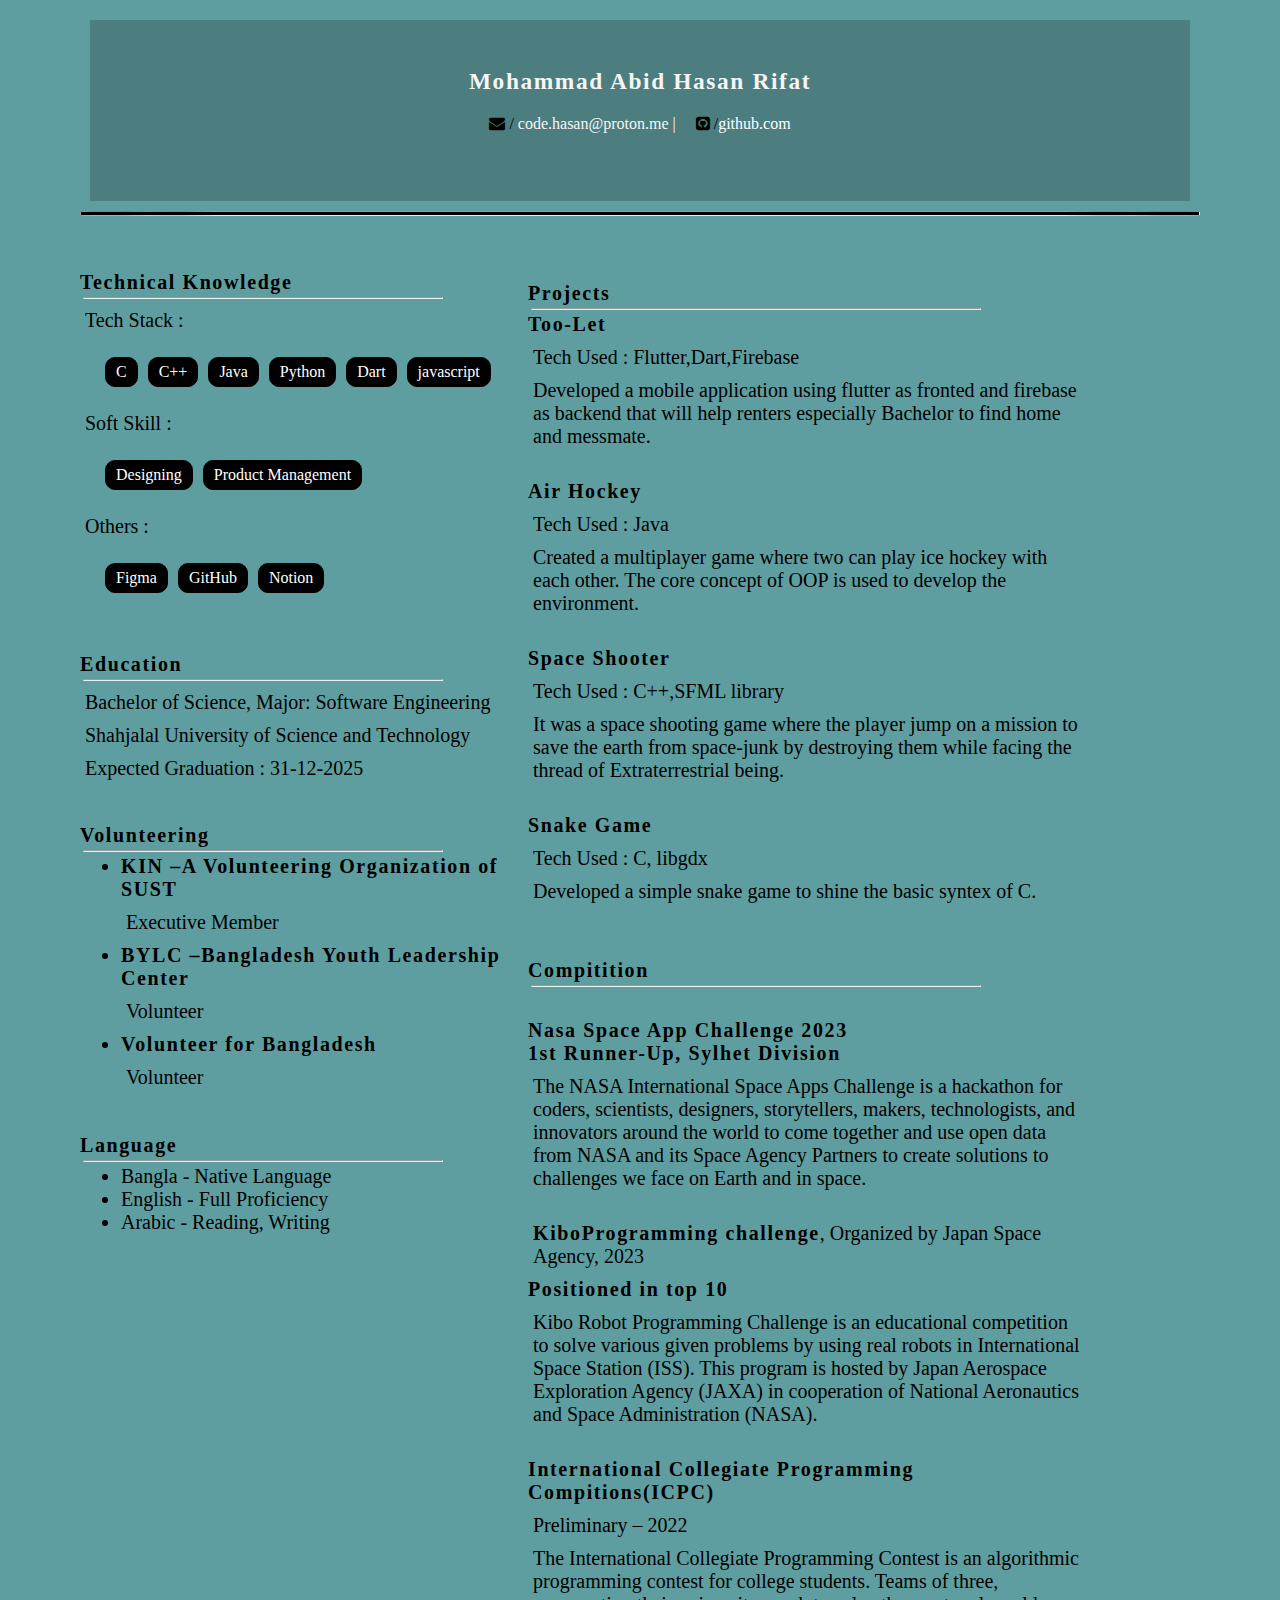
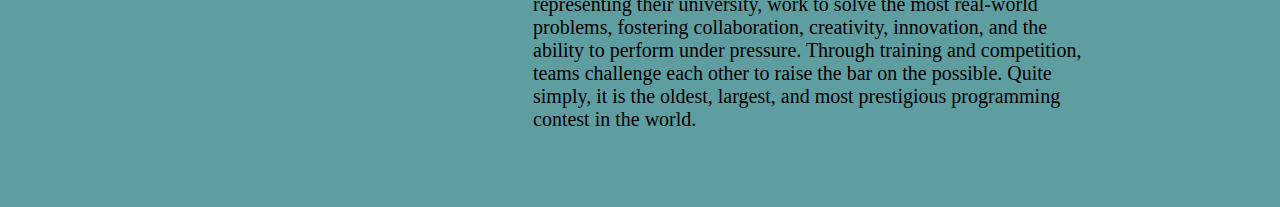
<file: index.html>
<!DOCTYPE html>
<html lang="en">
<head>
    <meta charset="UTF-8">
    <meta name="viewport" content="width=device-width, initial-scale=1.0">
    <link rel="stylesheet" href="style.css">
    <link rel="stylesheet" href="https://cdnjs.cloudflare.com/ajax/libs/font-awesome/4.7.0/css/font-awesome.min.css">
    <title>Document</title>
</head>
<body>
    <div class="main">
        <div class="header">
            <h3><strong>Mohammad Abid Hasan Rifat</strong></h3>
            <div class="inline">
                <ul id="list_no_style">
                    <li><i class="fa fa-envelope" aria-hidden="true", style="color: black;"> /</i> code.hasan@proton.me |</li>
                    <li><a href="https://github.com/Rifat-2020831030" style="color: white;">
                        <i class="fa fa-github-square" aria-hidden="true", style="color: black;"> /</i>github.com</a>
                    </li>
                </ul>
            </div>
        </div>
        <hr class="divider">
    
        <div class="column">
            <div class="column1">
                    <!-- Skill section -->
            <div class="title">
                <div class="element">
                    <strong>Technical Knowledge</strong>
                    <hr id="line">
                    <div class="des">
                        <p>Tech Stack :</p>
                        <div class="box_class">
                            <p class="box">C</p> <p class="box">C++</p> <p class="box">Java</p>
                            <p class="box">Python</p> <p class="box">Dart</p><p class="box">javascript</p>
                        </div>
                    </div>
                    <div class="des">
                        <p>Soft Skill :</p>
                        <div class="box_class">
                            <p class="box">Designing</p> <p class="box" style="width: auto;">Product Management</p> 
                        </div>
                    </div>
                    <div class="des">
                        <p>Others :</p>
                        <div class="box_class">
                            <p class="box">Figma</p> <p class="box">GitHub</p> <p class="box">Notion</p>
                        </div>
                    </div>
                    
                </div>
            </div>
                 <!-- Education section -->
            <div class="title">
                <div class="element">
                    <strong>Education</strong>
                    <hr id = "line">
                    <p>Bachelor of Science, <span>Major: Software Engineering</span></p>
                    <p>Shahjalal University of Science and Technology</p>
                    <p>
                        Expected Graduation : 31-12-2025
                    </p>
                </div>
            </div>
            <!-- Volunteering -->
            <div class="title">
                <div class="element">
                    <strong>Volunteering</strong>
                    <hr id="line">
                    <ul>
                        <li><strong>KIN –A Volunteering Organization of SUST</strong>
                            <p>Executive Member</p></li>
                        <li><strong>BYLC –Bangladesh Youth Leadership Center</strong></li>
                        <p>Volunteer</p>
                        <li><strong>Volunteer for Bangladesh</strong></li>
                        <p>Volunteer</p>
                    </ul>
                </div>
            </div>
            <!-- Language -->
            <div class="title">
                <div class="element">
                    <strong>Language</strong>
                    <hr id="line">
                    <ul>
                        <li>Bangla - Native Language</li>
                        <li>English - Full Proficiency</li>
                        <li>Arabic - Reading, Writing</li>
                    </ul>
                </div>
            </div>
            </div>
            <div class="column2">
            <!-- Projects section -->
            <div class="title">
                <div class="element">
                    <strong>Projects</strong>
                    <hr id="line">
                    <strong>Too-Let</strong><p>Tech Used : Flutter,Dart,Firebase</p>
                    <p>Developed a mobile application using flutter as fronted and firebase as backend that will 
                        help renters especially Bachelor to find home and messmate.
                    </p>
                </div>

                <div class="element">
                    <strong>Air Hockey</strong>
                    <p>Tech Used : Java</p>
                    <p>Created a multiplayer game where two can play ice hockey with each 
                        other. The core concept of OOP is used to develop the environment.
                    </p>
                </div>
            

                <div class="element">
                    <strong>Space Shooter</strong>
                    <p>Tech Used : C++,SFML library</p>
                    <p>It was a space shooting game where the player jump on a mission to save the earth from space-junk by destroying 
                        them while facing the thread of Extraterrestrial being.
                    </p>
                </div>

                <div class="element">
                    <strong>Snake Game</strong>
                    <p>Tech Used : C, libgdx</p>
                    <p>Developed a simple snake game to shine the basic syntex of C.
                    </p>
                </div>
            </div>
            <!-- Compitition section -->
            <div class="title">
                    <strong>Compitition</strong>
                    <hr id="line">
                    <div class="element">
                        <strong>Nasa Space App Challenge 2023</strong><br>
                        <strong>1st Runner-Up, Sylhet Division</strong>
                        <p>The NASA International Space Apps Challenge is a hackathon for coders, scientists, designers,
                            storytellers, makers, technologists, and innovators around the world to come together and use
                            open data from NASA and its Space Agency Partners to create solutions to challenges we face on
                            Earth and in space.
                        </p>
                    </div>
                    <div class="element">
                        <p>
                            <strong>KiboProgramming challenge</strong>, Organized by Japan Space Agency, 2023
                        </p>
                            <strong>Positioned in top 10</strong>
                            <p>Kibo Robot Programming Challenge is an educational competition to solve various given problems
                                 by using real robots in International Space Station (ISS). This program is hosted by Japan 
                                 Aerospace Exploration Agency (JAXA) in cooperation of National Aeronautics and Space 
                                 Administration (NASA).
                            </p>
                    </div>
                    <div class="element">
                        <strong>International Collegiate Programming Compitions(ICPC)</strong>
                         <p>Preliminary – 2022</p>
                        <p>The International Collegiate Programming Contest is an algorithmic programming contest for college 
                            students. Teams of three, representing their university, work to solve the most real-world problems, 
                            fostering collaboration, creativity, innovation, and the ability to perform under pressure. Through 
                            training and competition, teams challenge each other to raise the bar on the possible. Quite simply, 
                            it is the oldest, largest, and most prestigious programming contest in the world.
                        </p>
                    </div>
                    
            </div>
            </div>
           
           
            
        </div>
        
    </div>
</body>
</html>
</file>
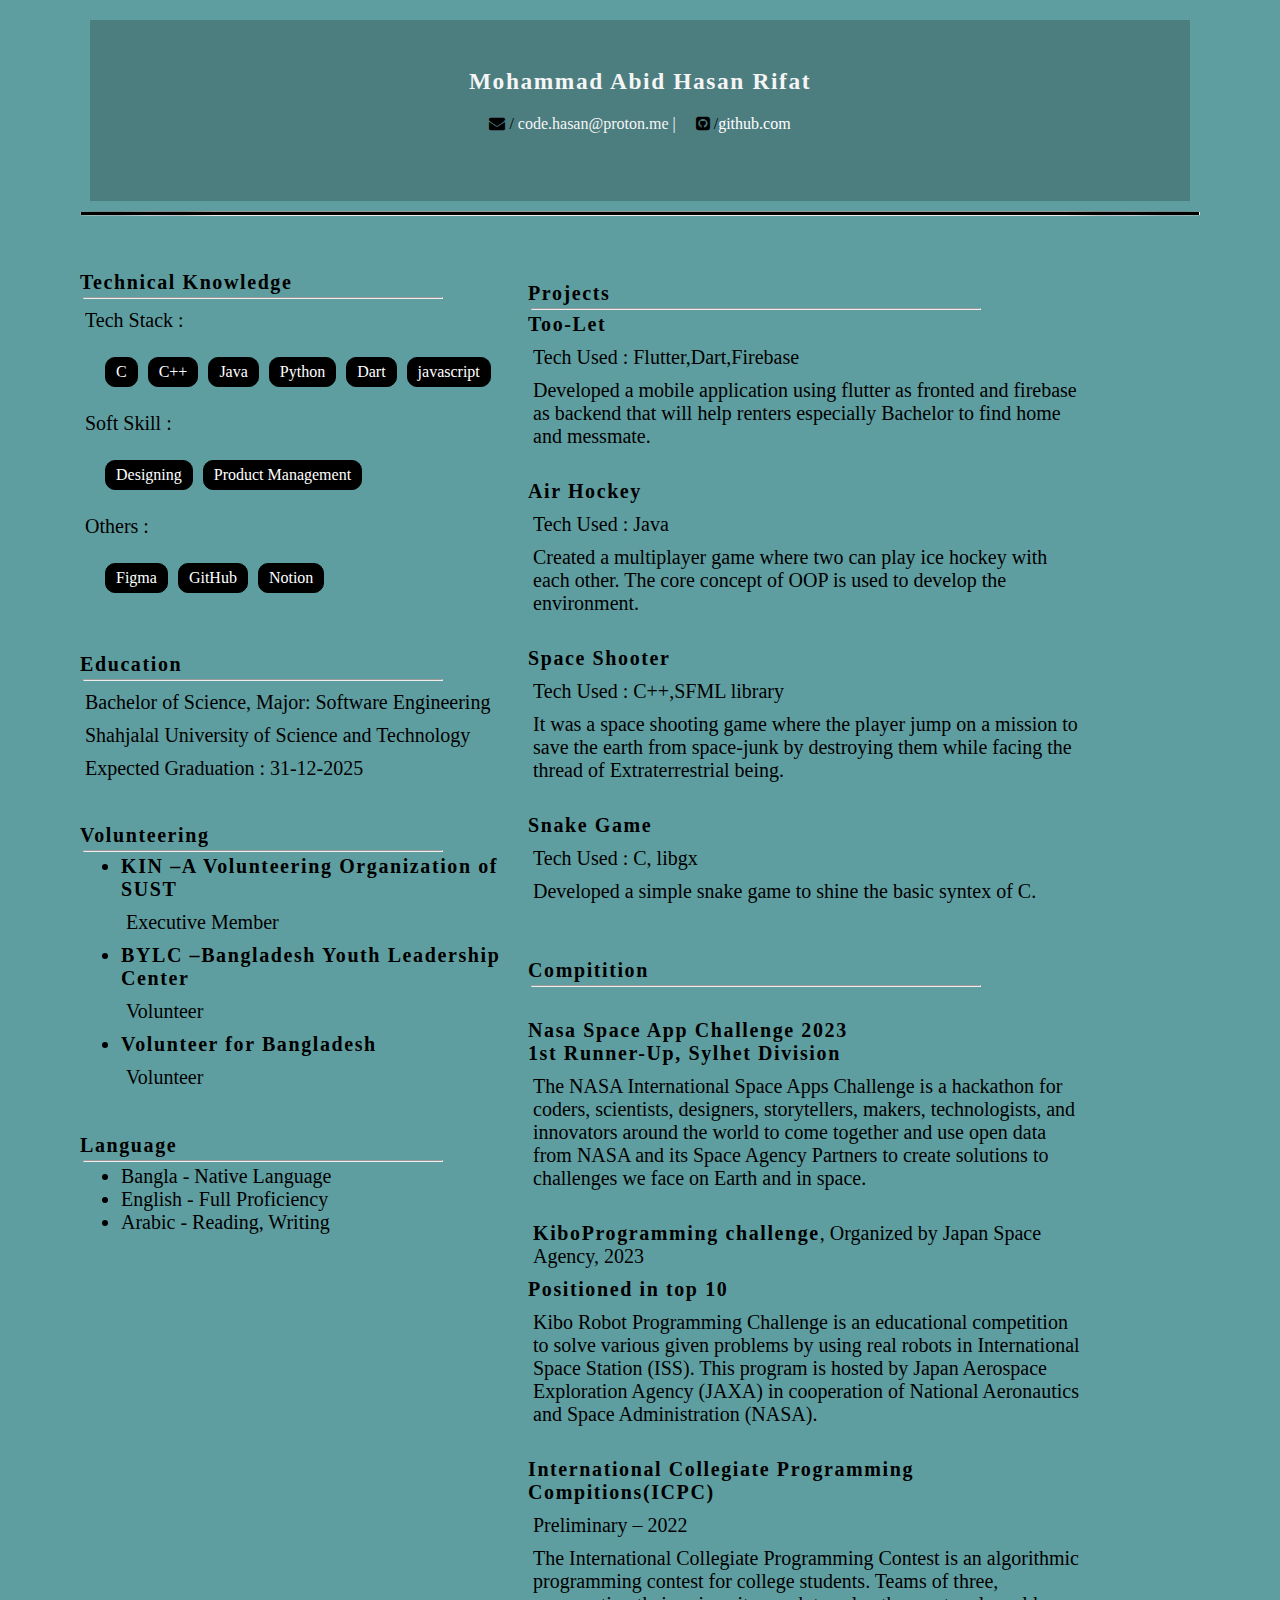
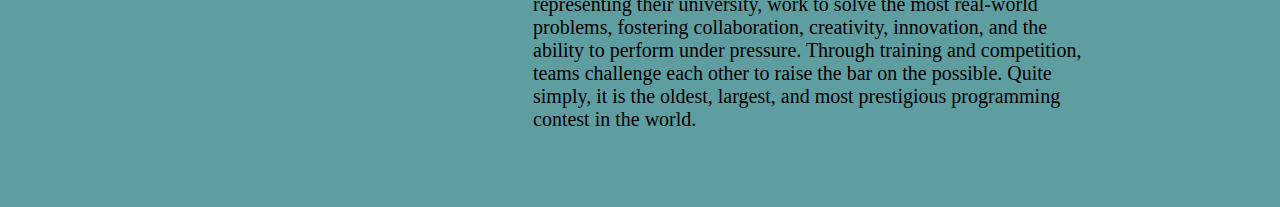
<file: cv.html>
<!DOCTYPE html>
<html lang="en">
<head>
    <meta charset="UTF-8">
    <meta name="viewport" content="width=device-width, initial-scale=1.0">
    <link rel="stylesheet" href="style.css">
    <link rel="stylesheet" href="https://cdnjs.cloudflare.com/ajax/libs/font-awesome/4.7.0/css/font-awesome.min.css">
    <title>Document</title>
</head>
<body>
    <div class="main">
        <div class="header">
            <h3><strong>Mohammad Abid Hasan Rifat</strong></h3>
            <div class="inline">
                <ul id="list_no_style">
                    <li><i class="fa fa-envelope" aria-hidden="true", style="color: black;"> /</i> code.hasan@proton.me |</li>
                    <li><a href="https://github.com/Rifat-2020831030" style="color: white;">
                        <i class="fa fa-github-square" aria-hidden="true", style="color: black;"> /</i>github.com</a>
                    </li>
                </ul>
            </div>
        </div>
        <hr class="divider">
    
        <div class="column">
            <div class="column1">
                    <!-- Skill section -->
            <div class="title">
                <div class="element">
                    <strong>Technical Knowledge</strong>
                    <hr id="line">
                    <div class="des">
                        <p>Tech Stack :</p>
                        <div class="box_class">
                            <p class="box">C</p> <p class="box">C++</p> <p class="box">Java</p>
                            <p class="box">Python</p> <p class="box">Dart</p><p class="box">javascript</p>
                        </div>
                    </div>
                    <div class="des">
                        <p>Soft Skill :</p>
                        <div class="box_class">
                            <p class="box">Designing</p> <p class="box" style="width: auto;">Product Management</p> 
                        </div>
                    </div>
                    <div class="des">
                        <p>Others :</p>
                        <div class="box_class">
                            <p class="box">Figma</p> <p class="box">GitHub</p> <p class="box">Notion</p>
                        </div>
                    </div>
                    
                </div>
            </div>
                 <!-- Education section -->
            <div class="title">
                <div class="element">
                    <strong>Education</strong>
                    <hr id = "line">
                    <p>Bachelor of Science, <span>Major: Software Engineering</span></p>
                    <p>Shahjalal University of Science and Technology</p>
                    <p>
                        Expected Graduation : 31-12-2025
                    </p>
                </div>
            </div>
            <!-- Volunteering -->
            <div class="title">
                <div class="element">
                    <strong>Volunteering</strong>
                    <hr id="line">
                    <ul>
                        <li><strong>KIN –A Volunteering Organization of SUST</strong>
                            <p>Executive Member</p></li>
                        <li><strong>BYLC –Bangladesh Youth Leadership Center</strong></li>
                        <p>Volunteer</p>
                        <li><strong>Volunteer for Bangladesh</strong></li>
                        <p>Volunteer</p>
                    </ul>
                </div>
            </div>
            <!-- Language -->
            <div class="title">
                <div class="element">
                    <strong>Language</strong>
                    <hr id="line">
                    <ul>
                        <li>Bangla - Native Language</li>
                        <li>English - Full Proficiency</li>
                        <li>Arabic - Reading, Writing</li>
                    </ul>
                </div>
            </div>
            </div>
            <div class="column2">
    
            <!-- Projects section -->
            <div class="title">
                <div class="element">
                    <strong>Projects</strong>
                    <hr id="line">
                    <strong>Too-Let</strong><p>Tech Used : Flutter,Dart,Firebase</p>
                    <p>Developed a mobile application using flutter as fronted and firebase as backend that will 
                        help renters especially Bachelor to find home and messmate.
                    </p>
                </div>

                <div class="element">
                    <strong>Air Hockey</strong>
                    <p>Tech Used : Java</p>
                    <p>Created a multiplayer game where two can play ice hockey with each 
                        other. The core concept of OOP is used to develop the environment.
                    </p>
                </div>
            

                <div class="element">
                    <strong>Space Shooter</strong>
                    <p>Tech Used : C++,SFML library</p>
                    <p>It was a space shooting game where the player jump on a mission to save the earth from space-junk by destroying 
                        them while facing the thread of Extraterrestrial being.
                    </p>
                </div>

                <div class="element">
                    <strong>Snake Game</strong>
                    <p>Tech Used : C, libgx</p>
                    <p>Developed a simple snake game to shine the basic syntex of C.
                    </p>
                </div>
            </div>
            <!-- Compitition section -->
            <div class="title">
                <div class="element">
                    <strong>Compitition</strong>
                    <hr id="line">
                    <div class="element">
                        <strong>Nasa Space App Challenge 2023</strong><br>
                        <strong>1st Runner-Up, Sylhet Division</strong>
                        <p>The NASA International Space Apps Challenge is a hackathon for coders, scientists, designers,
                            storytellers, makers, technologists, and innovators around the world to come together and use
                            open data from NASA and its Space Agency Partners to create solutions to challenges we face on
                            Earth and in space.
                        </p>
                    </div>
                    <div class="element">
                        <p>
                            <strong>KiboProgramming challenge</strong>, Organized by Japan Space Agency, 2023
                        </p>
                            <strong>Positioned in top 10</strong>
                            <p>Kibo Robot Programming Challenge is an educational competition to solve various given problems
                                 by using real robots in International Space Station (ISS). This program is hosted by Japan 
                                 Aerospace Exploration Agency (JAXA) in cooperation of National Aeronautics and Space 
                                 Administration (NASA).
                            </p>
                    </div>
                    <div class="element">
                        <strong>International Collegiate Programming Compitions(ICPC)</strong>
                         <p>Preliminary – 2022</p>
                        <p>The International Collegiate Programming Contest is an algorithmic programming contest for college 
                            students. Teams of three, representing their university, work to solve the most real-world problems, 
                            fostering collaboration, creativity, innovation, and the ability to perform under pressure. Through 
                            training and competition, teams challenge each other to raise the bar on the possible. Quite simply, 
                            it is the oldest, largest, and most prestigious programming contest in the world.
                        </p>
                    </div>
                    
                    
                </div>
            </div>
            </div>
           
           
            
        </div>
        
    </div>
</body>
</html>
</file>
<file: style.css>
body{
    padding: 0;
    margin: 20px 80px;
    background-color: cadetblue;
    font-size: 20px;
}
p{
    margin: 10px 5px;
}
a{
    text-decoration: none;
}
.header{
    margin-top: 10px;
    margin-bottom: 5px;
}
.header h3,h5{
    margin: 0;
}
.divider{
    height: 3px;
    background-color: black;
    border-radius: 20%;
}
.inline li{
    margin: 10px;
}
.inline ul{
    display: flex;
    justify-content: center;
    padding: 10px;
}
#list_no_style{
    list-style: none;
    padding: 10px;
    margin: 0;
    font-size: medium;
}
strong{
    margin: 3px 0px;
    letter-spacing: 0.1rem;
}
ul{
    margin: auto 1px;
}

.column{
    margin: 10px 0;
    display: flex;
    justify-content: start;
}
.column1{
    width: 40%;
    margin-top: flex;
}
.column2{
    width: 50%;
}


.header{
    /* display: grid;
    justify-content: center; */
    margin: 10px;
    padding: 3rem 0;
    background-color: rgb(76, 125, 127);
    color: whitesmoke;
    text-align: center;
}
#line{
    color: black;
    width: 80%;
    justify-content: center;
    margin: 3px;
}
.title{
    display: block;
    margin: 10% 0;
}
.element{
    margin-top: 2rem;
    transition: 1s;
}
.element:hover{
    padding: 10px;
    background-color: rgb(58, 112, 115);
}
.box_class{
    margin: 10px;
    display: flex;
    flex-wrap: wrap;
    padding: 10px;
}
.box{
    border: 1px solid black;
    padding: 5px 10px;
    margin: 5px 5px;
    align-items: center;
    background-color: black;
    color: white;
    font-size: 1rem;
    font-weight: 300;
    border-radius: 10px;
    transition: 2s;
}
.box:hover{
    box-shadow: inset;
    color: black;
    background-color: white;
}
.des{
    display: block;
    text-align: start;
}
</file>
